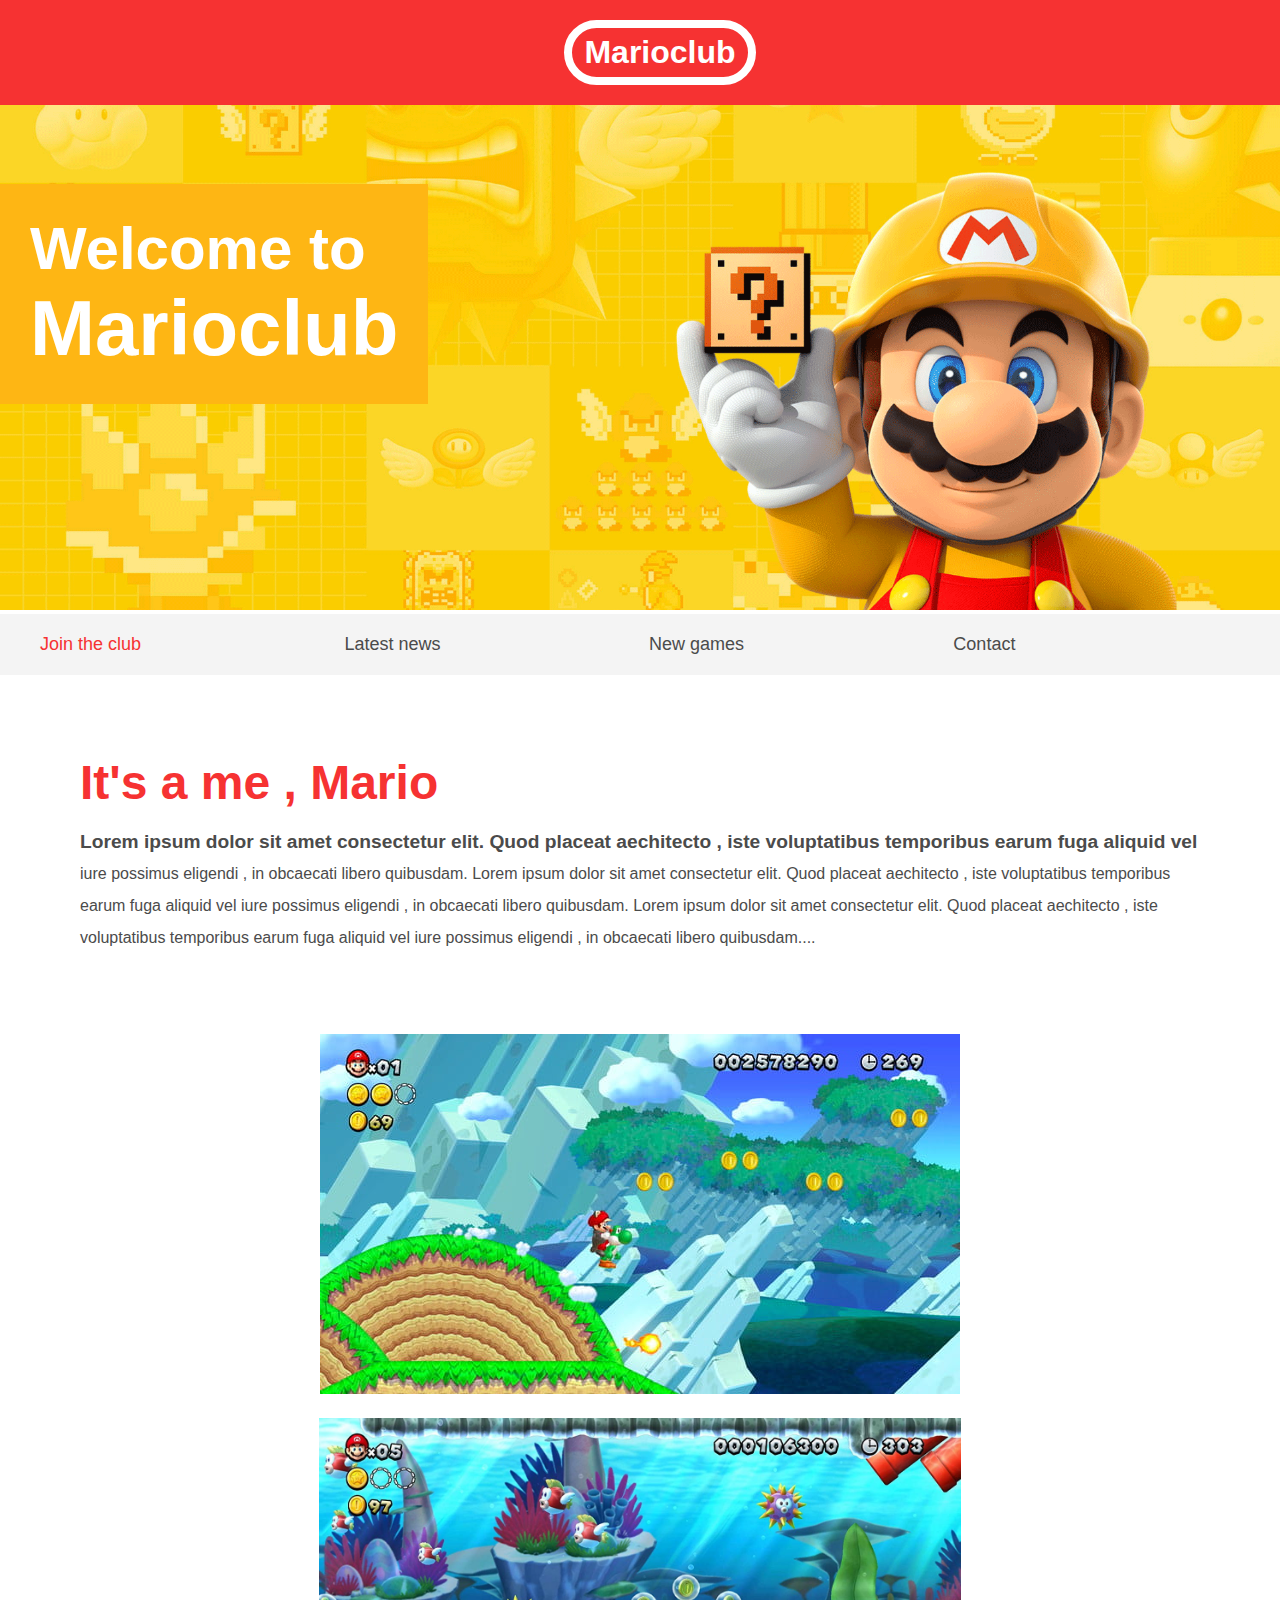
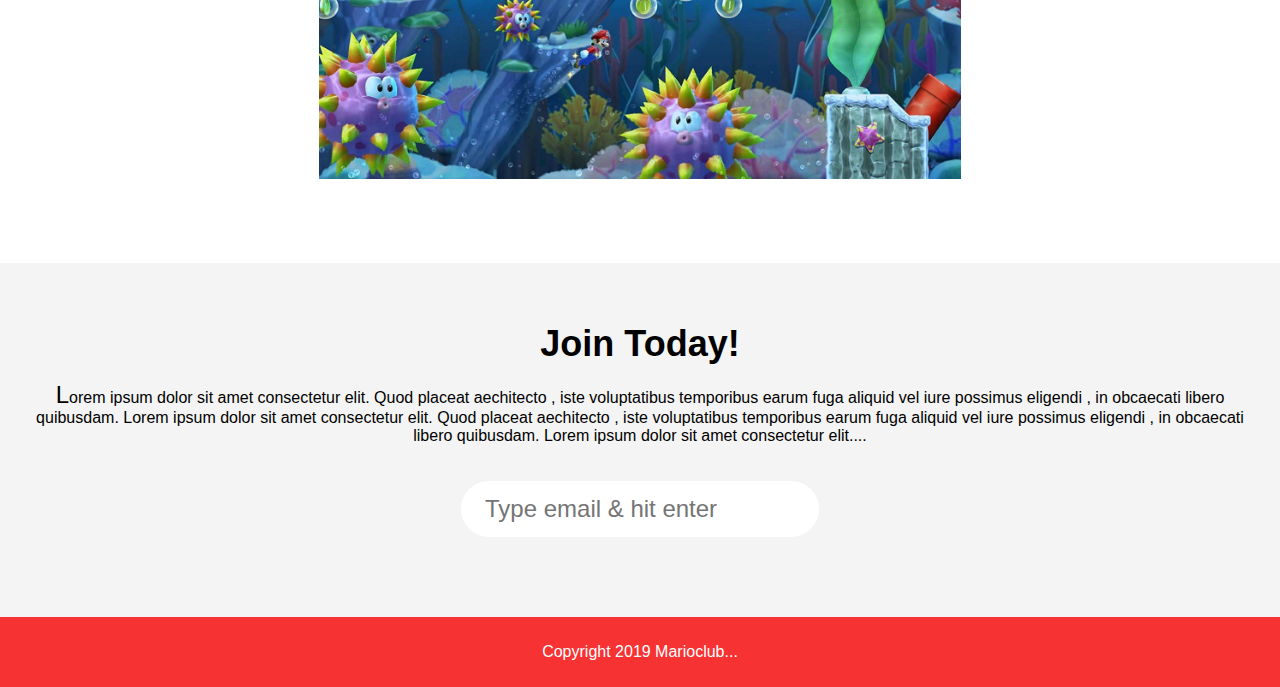
<file: index.html>
<!DOCTYPE html>
<html>
<head>
<meta name="viewport" content="width=device-width, initial-scale=1.0">
<link rel="stylesheet" href="style.css">
<title>Marioclub</title>
</head>
<body>

    <header>
        <h1>Marioclub</h1>
    </header>
    <section class="banner">
    <img src="img/banner.png" alt="marioclub welcome banner">
    <div class="welcome">
        <h2>Welcome to <br><span>Marioclub</span></h2>

    </div>
    </section>
    <nav class="main-nav">
        <ul>
            <li><a href="/join.html" class="join">Join the club</a></li>
            <li><a href="/News.html"> Latest news</a></li>
            <li><a href="/Games.html"> New games</a></li>
            <li><a href="/Contact.html"> Contact</a></li>

        </ul>

    </nav>
    <main>
        <article>
            <h2>It's a me , Mario</h2>
            <p> Lorem ipsum dolor sit amet consectetur elit. Quod placeat aechitecto , iste voluptatibus
                temporibus earum fuga aliquid vel iure possimus eligendi , in obcaecati libero quibusdam.
                Lorem ipsum dolor sit amet consectetur elit. Quod placeat aechitecto , iste voluptatibus
                temporibus earum fuga aliquid vel iure possimus eligendi , in obcaecati libero quibusdam.
                Lorem ipsum dolor sit amet consectetur elit. Quod placeat aechitecto , iste voluptatibus
                temporibus earum fuga aliquid vel iure possimus eligendi , in obcaecati libero quibusdam.</p>

            
            
        </article>
        <ul class="images">
            <li><img src="img/thumb-1.png" alt="Mario thumb 1"></li>
            <li><img src="img/thumb-2.png" alt="Mario thumb 2"></li>
        </ul>
    </main>
    <section class="join">
        <h2>Join Today!</h2>
        <p>Lorem ipsum dolor sit amet consectetur elit. Quod placeat aechitecto , iste voluptatibus
            temporibus earum fuga aliquid vel iure possimus eligendi , in obcaecati libero quibusdam.
            Lorem ipsum dolor sit amet consectetur elit. Quod placeat aechitecto , iste voluptatibus
            temporibus earum fuga aliquid vel iure possimus eligendi , in obcaecati libero quibusdam.
            Lorem ipsum dolor sit amet consectetur elit.</p>
         

            <form>
                <input type="email" name="email" placeholder="Type email & hit enter" required>
            </form>
        </section>

        <footer>
            <p class="copyright">Copyright 2019 Marioclub</p>
        </footer>



    
            

            

            
        
    


</body>
</html>
</file>
<file: style.css>
body, ul, li, h1, h2, a{
    margin: 0;
    padding: 0;
    font-family: arial;
}



    header{
    background-color: #F63232;
    padding: 20px;
    text-align: center;
    position: fixed;
    width: 100%;
    z-index: 1;
    top: 0;
    left: 0;
}
header h1{
    color: white;
    border: 8px solid white;
    padding: 6px 12px;
    display: inline-block;
    border-radius: 36px;
}

    

.banner{
    position: relative;
    
}
.banner img{
    max-width: 100%;
}
.banner .welcome{
    background-color: #FEB614;
    color: white;
    padding: 30px;
    position: absolute;
    left: 0;
    top: 30%;
    
}
.banner h2{
    font-size: 74px;
}
.banner h2 span{
    font-size: 1.3em;
}
nav{
    background-color: #F4F4F4;
    padding: 20px;
    position: sticky;
    top: 106px;
}
nav ul{
    white-space: nowrap;
    max-width: 1200px;
    margin: 0 auto;
}
nav li {
    width: 25%;
    display: inline-block;
    font-size: 24px;
}
nav li a{
    text-decoration: none;
    color: #4B4B4B;
}
nav li a.join{
    color: #F63232;
}
main{
    max-width: 100%;
    width: 1200px;
    margin: 80px auto;
    padding: 0 40px;
    box-sizing: border-box;
}
article h2{
    color: #F63232;
    font-size: 48px;
}
article p{
    line-height: 2em;
    color: #4B4B4B;
}
.images{
    text-align: center;
    margin: 80px 0;
    white-space: nowrap;
}
.images li{
    display: inline-block;
    width: 40%;
    margin: 20px 5%;

}
.images li img{
    max-width: 100%;
}
section.join{
    background-color: #F4F4F4;
    text-align: center;
    padding: 60px 20px;
}
.join h2{
    font-size: 36px;
}
form input{
    margin: 20px 0;
    padding: 10px 20px;
    font-size: 24px;
    border-radius: 28px;
    border: 4px solid white;
}
footer{
    background-color: #F63232;
    color: white;
    padding: 10px;
    text-align: center;
}

nav li a:hover{
    text-decoration: underline;
    
}
.images li:hover{
    position: relative;
    top: -4px;
    

}
form input:focus{
    border: 4px dashed #4b4b4b;
    outline: none;
}
form input:valid{
    border: 4px solid #71d300;
}
article p::first-line{
    font-weight: bold;
    font-size: 1.2em;
}
section.join p::first-letter{
    font-size: 1.5em;
}
section.join p::selection{
    background-color: #F63232;
    color: white;
}
p::after{
    content: "..."
}
@media screen and (max-width: 1400px) {
    .banner .welcome h2{
        font-size: 60px;
    }
    nav li{
        font-size: 18px;
    }
    
}
@media screen and (max-width: 960px) {
    .banner .welcome h2{
        font-size: 40px;
    }
    
    }  
@media screen and (max-width: 700px){
    
        .banner .welcome {
            position: relative;
            text-align: center;
            padding: 10px;
        }
        .banner .welcome br{
            display: none;
        }
        .banner .welcome h2{
            font-size: 25px;
        }
        .banner .welcome span{
            font-size: 1em;
        }
        
        }
        .images li{
            width: 100%;
            margin: 20px auto;
            display: block;

        }
        @media screen and (max-width: 560px) {
            nav li{
                font-size: 20px;
                display: block;
                width: 100%;
                margin: 12px 0;
            }
            header{
                position: relative;
            }
            nav{
                top: 0;
            }
            
        }
</file>
